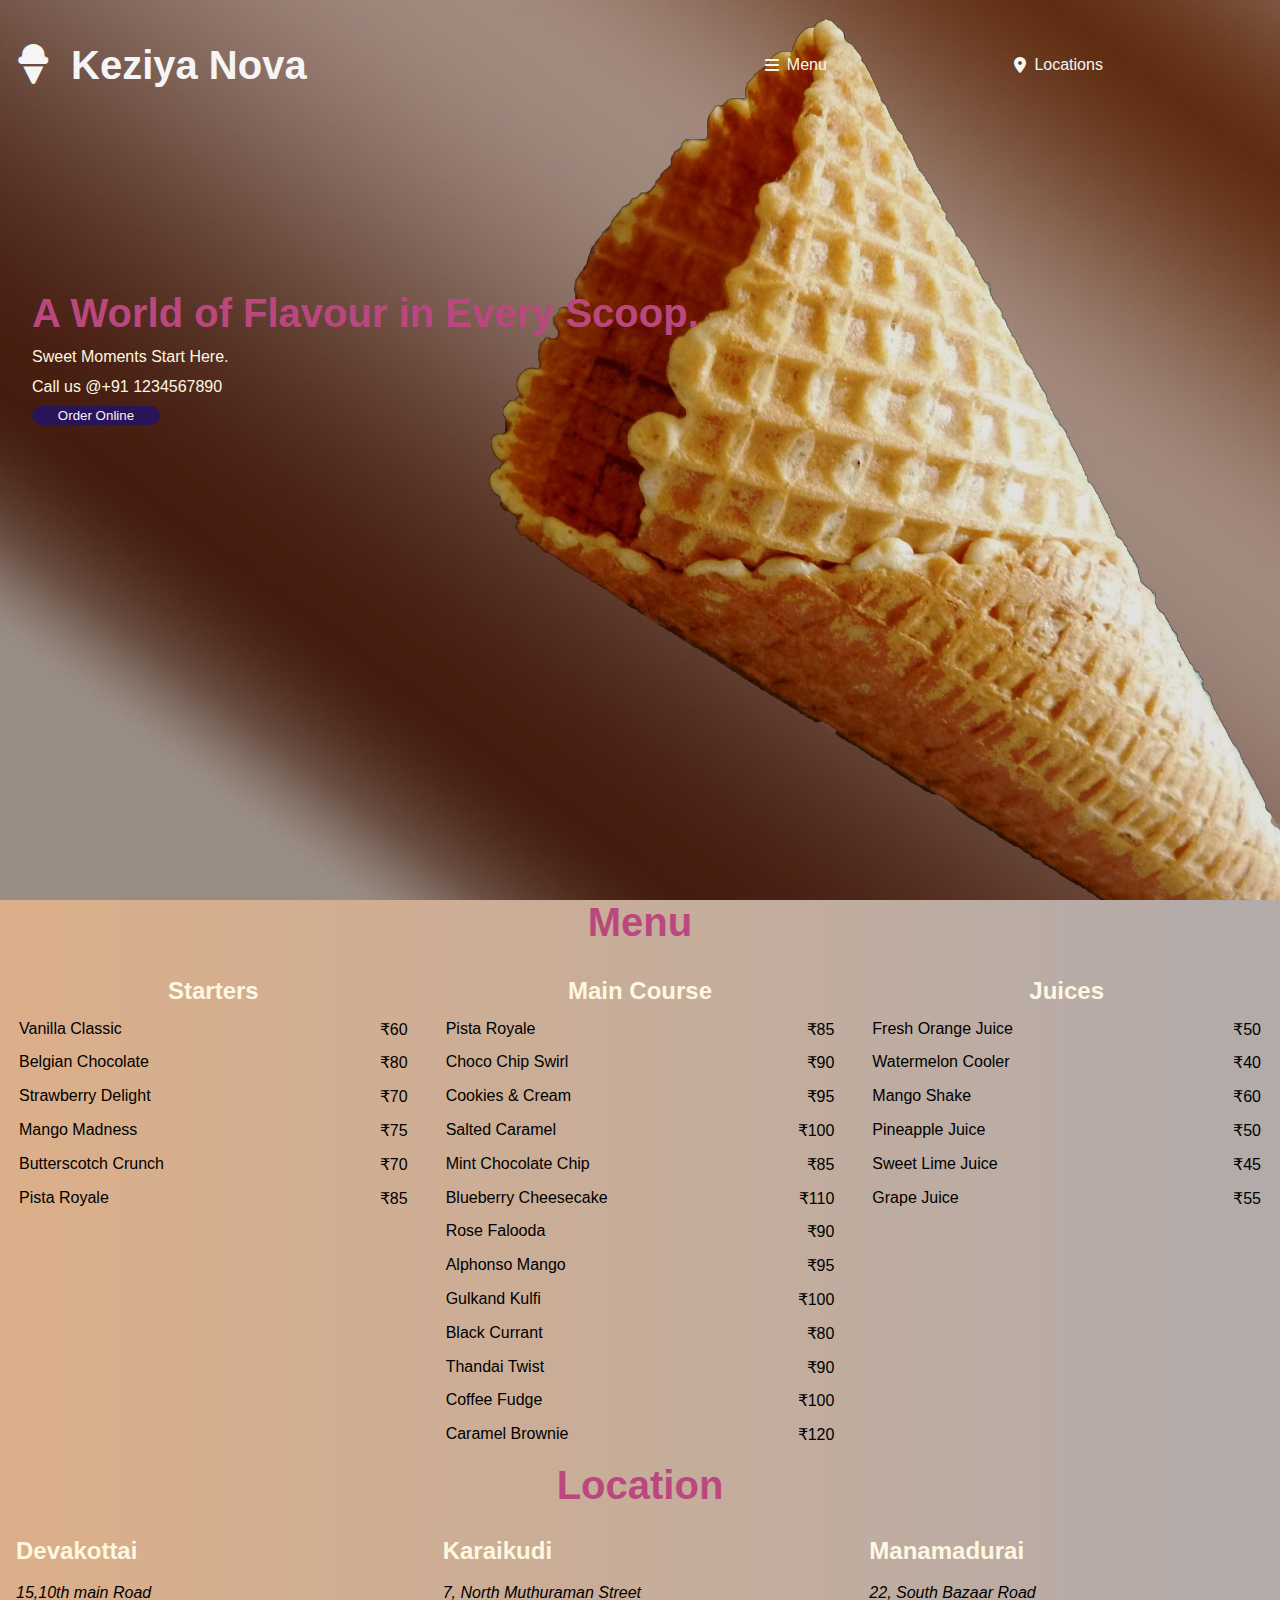
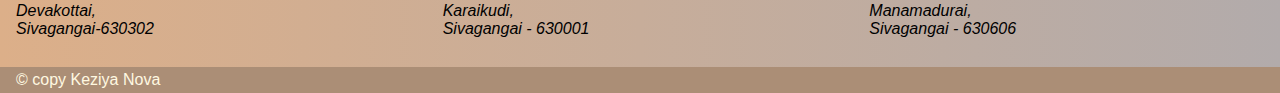
<file: index.html>
<!DOCTYPE html>
<html lang="en">

<head>
    <meta charset="UTF-8">
    <meta name="viewport" content="width=device-width, initial-scale=1.0">
    <title> The Keziya Nova</title>
    <link rel="stylesheet" href="CSS/style.css">
    <link rel="stylesheet" href="https://cdnjs.cloudflare.com/ajax/libs/font-awesome/6.7.2/css/all.min.css">
    <link rel="icon" href="/media/ice-cream-solid.ico">

</head>

<body>
    <div class="Landing">
        <header>
            <a href="front.html" id="logo"><h1><i class="fa-solid fa-ice-cream"></i>Keziya Nova</h1></a>
            <nav>
                <a href="#meanuheading"><i class="fa-solid fa-bars"></i>Menu</a>
                <a href="#locheading"><i class="fa-solid fa-location-dot"></i>Locations</a>
            </nav>
        </header>
        <div class="Maintext">
            <div class="tagline1">
                A World of Flavour in Every Scoop.
            </div>
            <div class="tagline2">
                Sweet Moments Start Here.
            </div>
            <div class="callus">
                Call us @+91 1234567890
            </div>
            <button>Order Online</button>
        </div>
    </div>
    <h2 id="meanuheading">Menu</h2>
    <div class="menu">
        <div class="starters">
            <table>
                <th colspan="2">Starters</th>
                <tr>
                    <td>Vanilla Classic</td>
                    <td>₹60</td>
                </tr>
                <tr>
                    <td>Belgian Chocolate</td>
                    <td>₹80</td>
                </tr>
                <tr>
                    <td>Strawberry Delight</td>
                    <td>₹70</td>
                </tr>
                <tr>
                    <td>Mango Madness</td>
                    <td>₹75</td>
                </tr>
                <tr>
                    <td>Butterscotch Crunch</td>
                    <td>₹70</td>
                </tr>
                <tr>
                    <td>Pista Royale</td>
                    <td>₹85</td>
            </table>
        </div>
        <table>
            <th colspan="2">Main Course</th>
            <tr>
                <td>Pista Royale</td>
                <td>₹85</td>
            </tr>
            <tr>
                <td>Choco Chip Swirl</td>
                <td>₹90</td>
            </tr>
            <tr>
                <td>Cookies & Cream</td>
                <td>₹95</td>
            </tr>
            <tr>
                <td>Salted Caramel</td>
                <td>₹100</td>
            </tr>
            <tr>
                <td>Mint Chocolate Chip</td>
                <td>₹85</td>
            </tr>
            <tr>
                <td>Blueberry Cheesecake</td>
                <td>₹110</td>
            </tr>
            <tr>
                <td>Rose Falooda</td>
                <td>₹90</td>
            </tr>
            <tr>
                <td>Alphonso Mango</td>
                <td>₹95</td>
            </tr>
            <tr>
                <td>Gulkand Kulfi</td>
                <td>₹100</td>
            </tr>
            <tr>
                <td>Black Currant</td>
                <td>₹80</td>
            </tr>
            <tr>
                <td>Thandai Twist</td>
                <td>₹90</td>
            </tr>
            <tr>
                <td>Coffee Fudge</td>
                <td>₹100</td>
            </tr>
            <tr>
                <td>Caramel Brownie</td>
                <td>₹120</td>
            </tr>
        </table>
        <table>
            <th colspan="2"> Juices</th>
            <tr>
                <td>Fresh Orange Juice</td>
                <td>₹50</td>
            </tr>
            <tr>
                <td>Watermelon Cooler</td>
                <td>₹40</td>
            </tr>
            <tr>
                <td>Mango Shake</td>
                <td>₹60</td>
            </tr>
            <tr>
                <td>Pineapple Juice</td>
                <td>₹50</td>
            </tr>
            <tr>
                <td>Sweet Lime Juice</td>
                <td>₹45</td>
            </tr>
            <tr>
                <td>Grape Juice</td>
                <td>₹55</td>
            </tr>
        </table>
    </div>
    <h2 id="locheading">Location</h2>
    <div class="location">
        <div class="Devakottai">
            <h2>Devakottai</h2>
            <address>
                15,10th main Road</br>
                Devakottai,</br>
                Sivagangai-630302
            </address>
        </div>
        <div class="Karaikudi">
    <h2>Karaikudi</h2>
    <address>
      7, North Muthuraman Street<br>
      Karaikudi,<br>
      Sivagangai - 630001
    </address>
  </div>

  <div class="Manamadurai">
    <h2>Manamadurai</h2>
    <address>
      22, South Bazaar Road<br>
      Manamadurai,<br>
      Sivagangai - 630606
    </address>
  </div>
    </div>
    <footer>
        <div id="copyright">&#169 copy Keziya Nova</div>
    </footer>
</body>

</html>
</file>
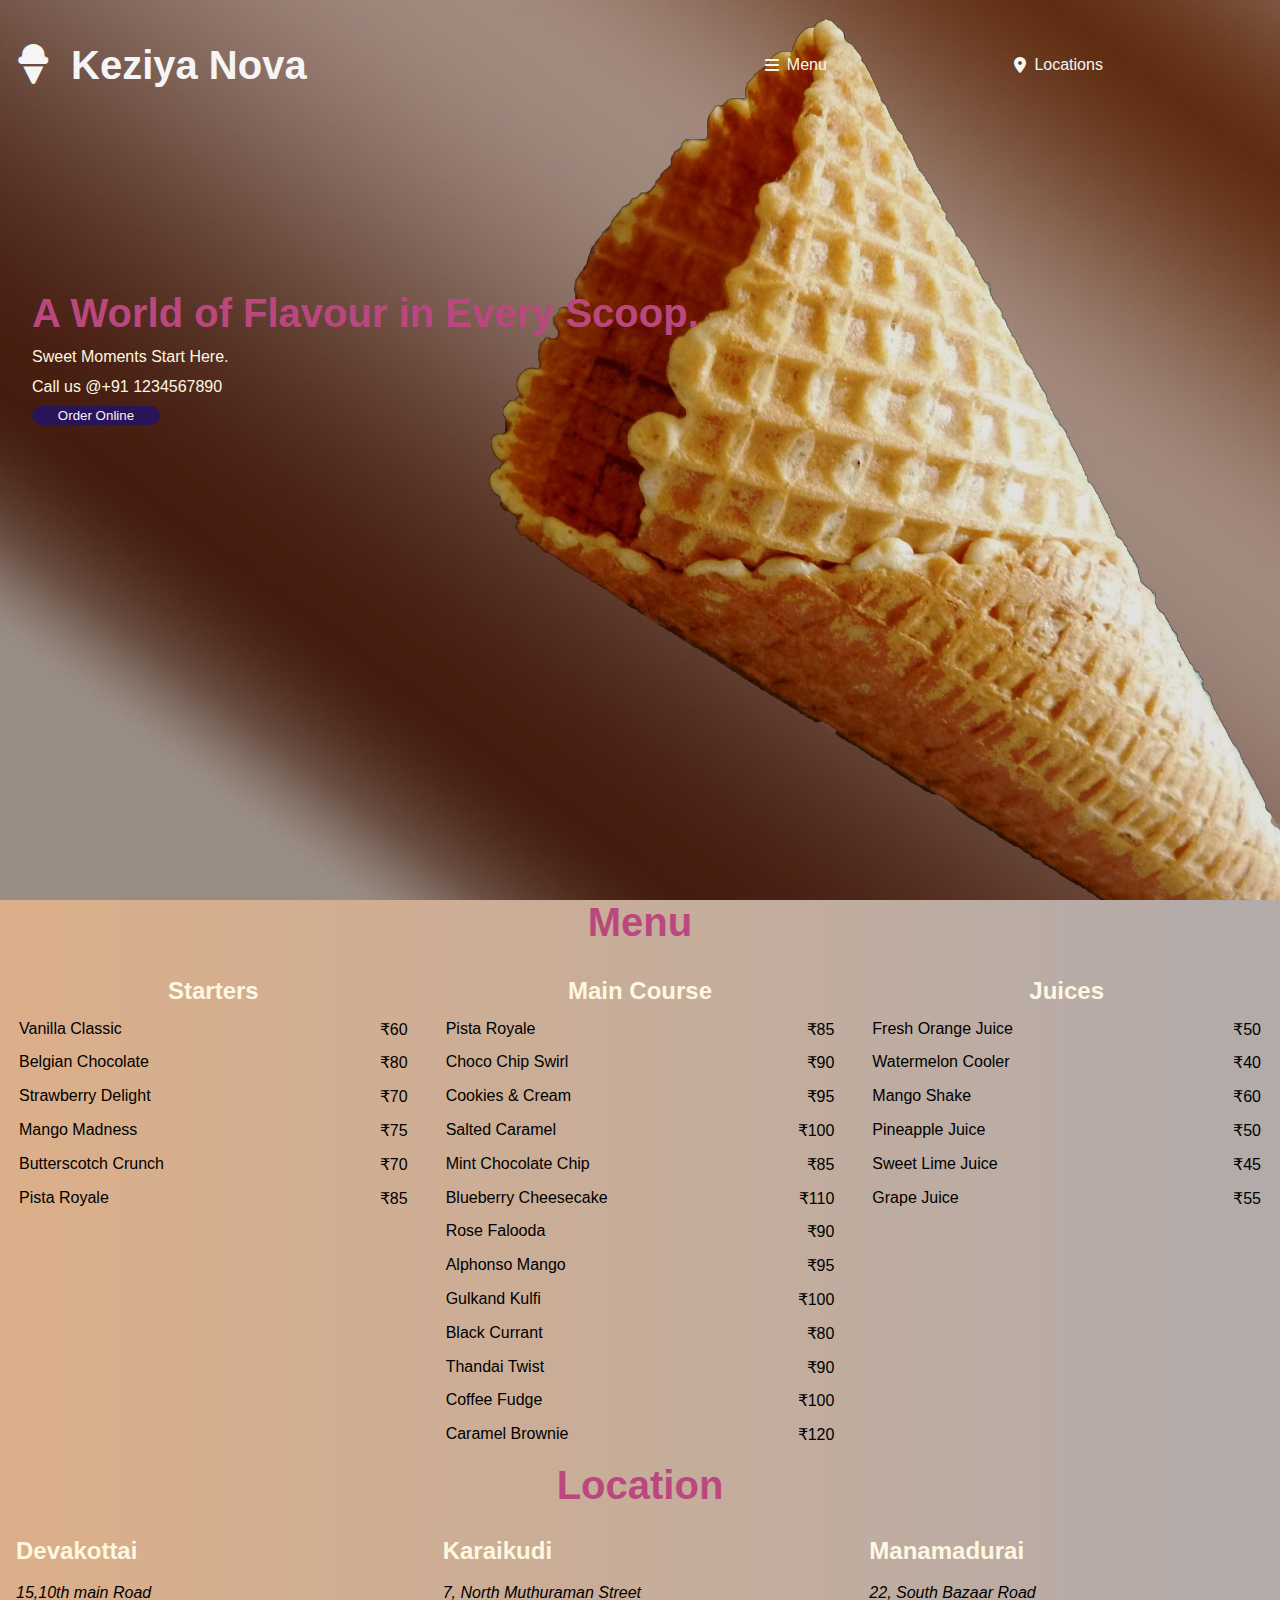
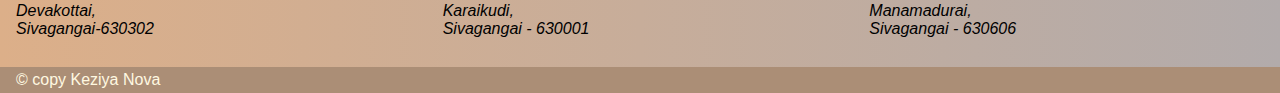
<file: front.html>
<!DOCTYPE html>
<html lang="en">

<head>
    <meta charset="UTF-8">
    <meta name="viewport" content="width=device-width, initial-scale=1.0">
    <title> The Keziya Nova</title>
    <link rel="stylesheet" href="CSS/style.css">
    <link rel="stylesheet" href="https://cdnjs.cloudflare.com/ajax/libs/font-awesome/6.7.2/css/all.min.css">
    <link rel="icon" href="/media/ice-cream-solid.ico">

</head>

<body>
    <div class="Landing">
        <header>
            <a href="front.html" id="logo"><h1><i class="fa-solid fa-ice-cream"></i>Keziya Nova</h1></a>
            <nav>
                <a href="#meanuheading"><i class="fa-solid fa-bars"></i>Menu</a>
                <a href="#locheading"><i class="fa-solid fa-location-dot"></i>Locations</a>
            </nav>
        </header>
        <div class="Maintext">
            <div class="tagline1">
                A World of Flavour in Every Scoop.
            </div>
            <div class="tagline2">
                Sweet Moments Start Here.
            </div>
            <div class="callus">
                Call us @+91 1234567890
            </div>
            <button>Order Online</button>
        </div>
    </div>
    <h2 id="meanuheading">Menu</h2>
    <div class="menu">
        <div class="starters">
            <table>
                <th colspan="2">Starters</th>
                <tr>
                    <td>Vanilla Classic</td>
                    <td>₹60</td>
                </tr>
                <tr>
                    <td>Belgian Chocolate</td>
                    <td>₹80</td>
                </tr>
                <tr>
                    <td>Strawberry Delight</td>
                    <td>₹70</td>
                </tr>
                <tr>
                    <td>Mango Madness</td>
                    <td>₹75</td>
                </tr>
                <tr>
                    <td>Butterscotch Crunch</td>
                    <td>₹70</td>
                </tr>
                <tr>
                    <td>Pista Royale</td>
                    <td>₹85</td>
            </table>
        </div>
        <table>
            <th colspan="2">Main Course</th>
            <tr>
                <td>Pista Royale</td>
                <td>₹85</td>
            </tr>
            <tr>
                <td>Choco Chip Swirl</td>
                <td>₹90</td>
            </tr>
            <tr>
                <td>Cookies & Cream</td>
                <td>₹95</td>
            </tr>
            <tr>
                <td>Salted Caramel</td>
                <td>₹100</td>
            </tr>
            <tr>
                <td>Mint Chocolate Chip</td>
                <td>₹85</td>
            </tr>
            <tr>
                <td>Blueberry Cheesecake</td>
                <td>₹110</td>
            </tr>
            <tr>
                <td>Rose Falooda</td>
                <td>₹90</td>
            </tr>
            <tr>
                <td>Alphonso Mango</td>
                <td>₹95</td>
            </tr>
            <tr>
                <td>Gulkand Kulfi</td>
                <td>₹100</td>
            </tr>
            <tr>
                <td>Black Currant</td>
                <td>₹80</td>
            </tr>
            <tr>
                <td>Thandai Twist</td>
                <td>₹90</td>
            </tr>
            <tr>
                <td>Coffee Fudge</td>
                <td>₹100</td>
            </tr>
            <tr>
                <td>Caramel Brownie</td>
                <td>₹120</td>
            </tr>
        </table>
        <table>
            <th colspan="2"> Juices</th>
            <tr>
                <td>Fresh Orange Juice</td>
                <td>₹50</td>
            </tr>
            <tr>
                <td>Watermelon Cooler</td>
                <td>₹40</td>
            </tr>
            <tr>
                <td>Mango Shake</td>
                <td>₹60</td>
            </tr>
            <tr>
                <td>Pineapple Juice</td>
                <td>₹50</td>
            </tr>
            <tr>
                <td>Sweet Lime Juice</td>
                <td>₹45</td>
            </tr>
            <tr>
                <td>Grape Juice</td>
                <td>₹55</td>
            </tr>
        </table>
    </div>
    <h2 id="locheading">Location</h2>
    <div class="location">
        <div class="Devakottai">
            <h2>Devakottai</h2>
            <address>
                15,10th main Road</br>
                Devakottai,</br>
                Sivagangai-630302
            </address>
        </div>
        <div class="Karaikudi">
    <h2>Karaikudi</h2>
    <address>
      7, North Muthuraman Street<br>
      Karaikudi,<br>
      Sivagangai - 630001
    </address>
  </div>

  <div class="Manamadurai">
    <h2>Manamadurai</h2>
    <address>
      22, South Bazaar Road<br>
      Manamadurai,<br>
      Sivagangai - 630606
    </address>
  </div>
    </div>
    <footer>
        <div id="copyright">&#169 copy Keziya Nova</div>
    </footer>
</body>

</html>
</file>
<file: CSS/style.css>
:root{
    --Chocolate:#4E342E;
    --cream:#FFF8E1;
    --Rich :#BA487F;
    --Rosewood:#2A1458;
    --white:whitesmoke;
}
body,h2{
    margin: 0;
    font-family: Arial, Helvetica, sans-serif;
}
.Landing{
    background-image: url('../media/ice-cream-cone-2648264_1920.jpg');
    background-size: cover;
    background-position: center;
    height: 100vh;
}
header a{
    text-decoration: none;
    color:var(--white);
    min-width: 120px;
  
   
}
header{
    display: flex;
     flex-wrap: wrap;
       row-gap: 1em;
    padding: 1em;
}
#logo{
    flex: 3;
    font-size: 1.25em;
     min-width: 260px;
}
nav{
    flex:2;
    display: flex;
}
nav a{
  flex: 1;
  display: flex;
  align-items: center;
 
}
nav a:hover{
    color: var(--Rosewood);
}
header h1 i,nav a i{
    margin-right: .5em;
}
.Maintext{
    display: flex;
    flex-direction: column;
    height: 40vh;
    justify-content: center;
    padding: 2em;
}
.tagline1{
    color: var(--Rich);
    font-size: 2.5em;
    font-weight: bolder;
}
.tagline2{
    color: var(--cream);
}
.Maintext div{
    margin-top: .75em;
}
.callus{
        color: var(--cream);
    margin-top: .75em;
}
.Maintext button{
    width: 10vw;
    border-radius: 10px;
    margin-top: .75em;
    background-color: var(--Rosewood);
    color: var(--white);
    border: 1px solid var(--Rosewood);
}
.menu {
        display: grid;
    grid-template-columns: repeat(auto-fit,minmax(320px,1fr));
    background: linear-gradient(to right, #dcaf89, #b2abab);


}
#meanuheading,#locheading{
        background: linear-gradient(to right, #dcaf89, #b2abab);
        font-size: 2.5em;
        color: var(--Rich);
        display: flex;
        justify-content: center;

}
.menu th{
    color: var(--cream);
    font-size: 1.5em;
}
table{
    width: 100%;
    padding: 1em;
}

.menu tr{
    display: flex;
    justify-content: center;
    margin-top:.8em;
}

.menu td:nth-child(1){
   flex: 1;
    justify-self: left;
}
.menu td:nth-child(2){
    justify-self: right;
}
.MainCourse{
    grid-row: span 2;
}
.location{
    background: linear-gradient(to right, #dcaf89, #b2abab);
        display: flex;

        flex-wrap: wrap;
}
.location h2{
color: var(--cream);
margin-bottom: .8em;

}
.location div{
    flex:1;
    padding: 1em;
   margin-top: .8em;
   margin-bottom: .8em;
   min-width: 220px;
}
footer{
        background-color:  #ab8e76;
color: var(--cream);
padding: .25em 1em;
}
</file>
